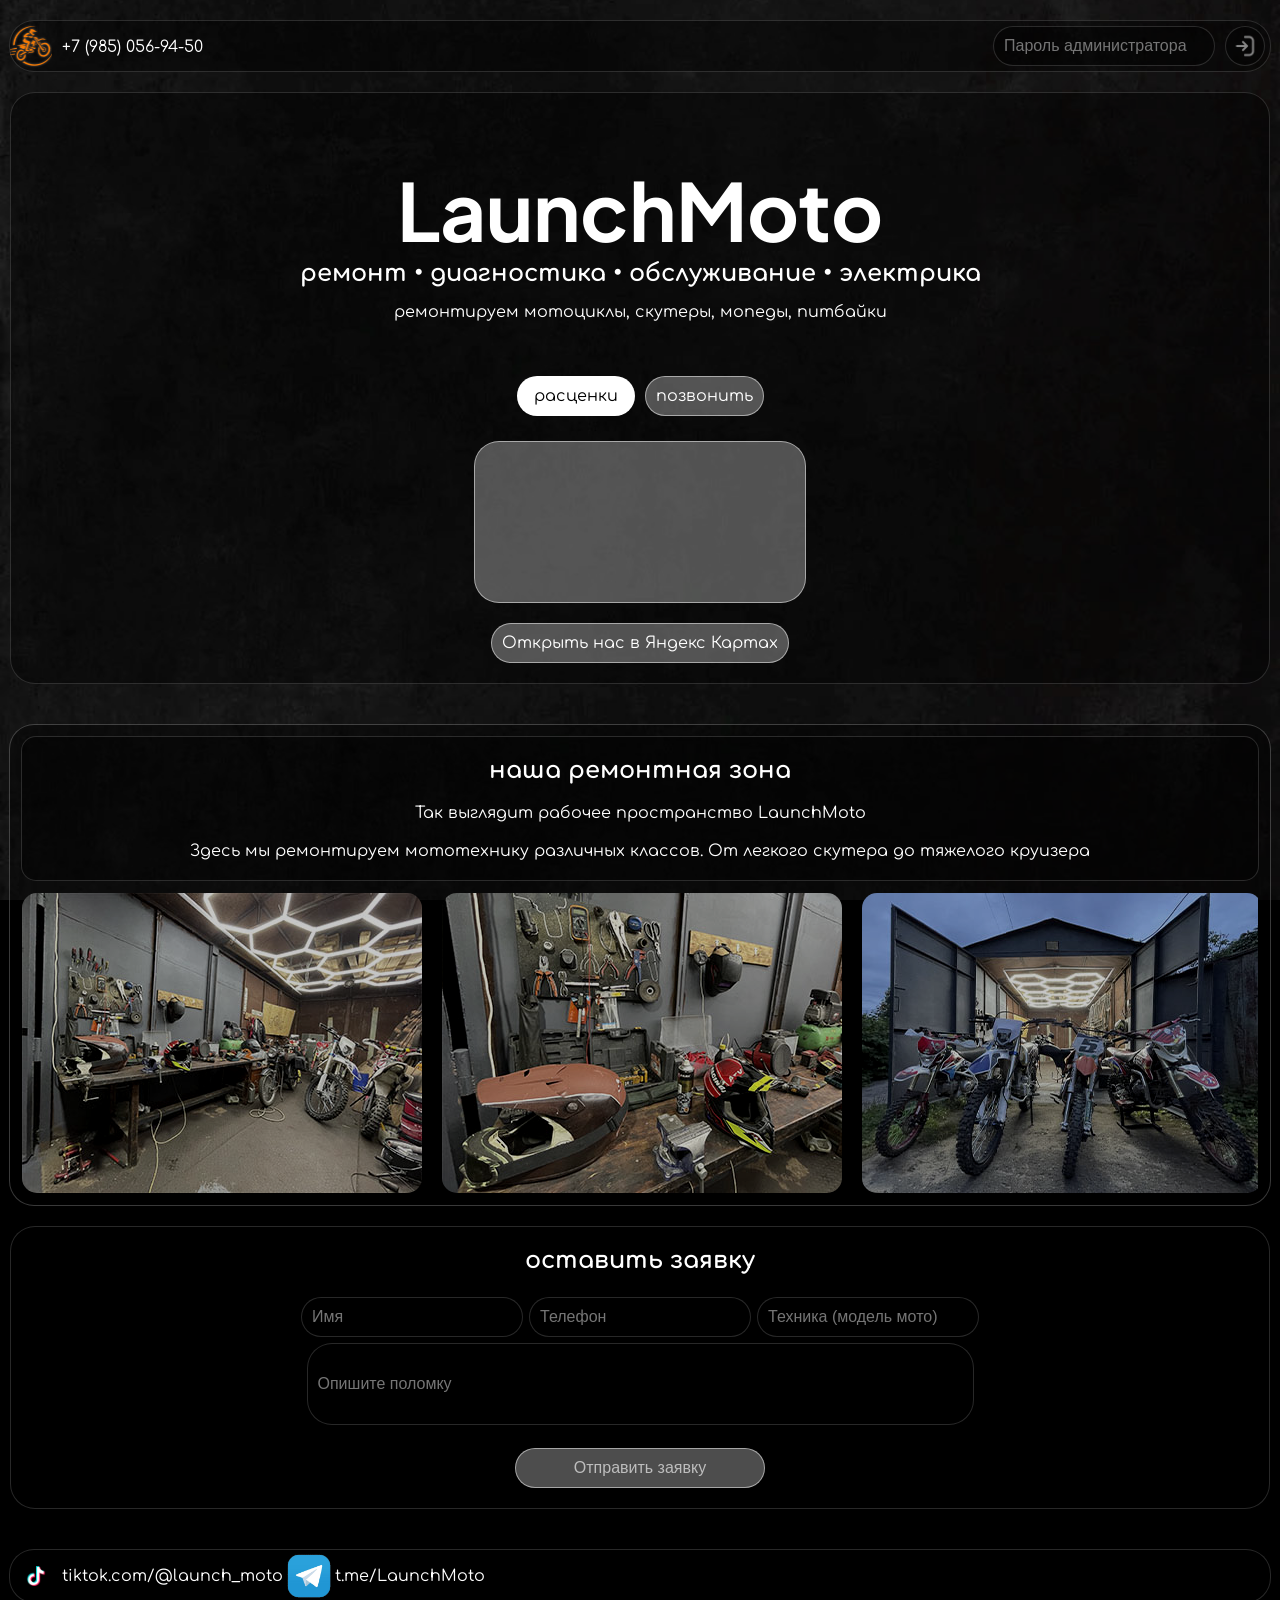
<file: index.html>
<!DOCTYPE html>
<html lang="en">
<head>
    <meta charset="UTF-8">
    <meta name="viewport" content="width=device-width, initial-scale=1.0">
    <title>Ремонт мототехники в Пушкино | LaunchMoto</title>
    <meta name="description" content="LaunchMoto. Ремонт мотоциклов, квадроциклов и мопедов в Пушкино. Диагностика, обслуживание, ремонт двигателя и электрики.">
    <link rel="stylesheet" href="visual.css">
    <script src='script.js' defer></script>
    <script src='bg-lock.js' defer></script>
    <link rel="apple-touch-icon" href="img/applelogo.png">
    <link rel="icon" type="image/png" href="img/favicon.png">
    <link rel="shortcut icon" href="img/favicon.ico">
</head>
<body>
    <div id="pageLoader">
        <div class="pageLoaderLogo"></div>
        <div class="pageLoaderBar"><div class="pageLoaderBarFill"></div></div>
    </div>
    <div class="baseR">
        <div class="background"></div>
        <div class="interface">
        <div class="top"  >
            <div class="lmlogo"></div>
            <div class="info"><a class="tel2" href="tel:+79850569450"><p>+7 (985) 056-94-50</p></a></div>
            <div class="loginDiv"><input type="password" class="adminPass" id="adminPass" placeholder="Пароль администратора">
            <button id="loginBtn" class="loginBtn"></button></div>
        </div>
        <div class="baseinf">
            <div class="baseinf1">
        <h2 class="firm">LaunchMoto</h2>
        <h2 class="slog">ремонт • диагностика • обслуживание • электрика</h2>
        <p class="baseP">ремонтируем мотоциклы, скутеры, мопеды, питбайки</p>
        <div class="but" style="margin-top: 50px;">
            <div class="but_info" onclick="window.location.href='Rastsenky.html'">расценки</div>
            <div class="but_tel"><a href="tel:+79850569450">позвонить</a></div>
            
    </div>
        <iframe src="https://yandex.ru/map-widget/v1/?z=12&ol=biz&oid=54997309558"  frameborder="0" class="yandexmap" ></iframe>
            <!-- Кнопка перехода на Яндекс Карты: замените ССЫЛКА_НА_ЯНДЕКС_КАРТЫ на свою ссылку -->
            <a class="but_tel" href="https://yandex.ru/maps/10748/pushkino/?from=mapframe&ll=37.816368%2C56.002316&mode=poi&poi%5Buri%5D=ymapsbm1%3A%2F%2Forg%3Foid%3D54997309558&source=mapframe&utm_source=mapframe&z=12" target="_blank" rel="noopener" style="margin: 0 5px 20px;">Открыть нас в Яндекс Картах</a>
    </div>
    </div>
    <div class="imagediv">
        <div class="baseinf" style="border-radius: 15px; margin: 11px;">
            <h2 class="slog" style="margin: 20px; ">наша ремонтная зона</h2>
            <p>Так выглядит рабочее пространство LaunchMoto</p>
            <p>Здесь мы ремонтируем мототехнику различных классов. От легкого скутера до тяжелого круизера</p>
        </div>
        <div class="image"><img src="img/i7.jpg" alt=""><img src="img/i6.jpg" alt=""><img src="img/i8.jpg" alt=""><img src="img/i2.jpg" alt=""><img src="img/i1.jpeg" alt=""><img src="img/i3.jpeg" alt=""><img src="img/i5.jpg" alt=""></div></div>
    <div class="crm" id="leadFormPublic">
        <div class="baseinf" >
            <h2 class="slog" style="margin: 20px;">оставить заявку</h2>
            <div class="slogDiv" style="display: flex;">
            <input type="text" id="leadName" placeholder="Имя">
            <input type="text" id="leadPhone" placeholder="Телефон">
            <input type="text" id="leadTech" placeholder="Техника (модель мото)">
            </div>
            <input type="text" class="inp"  id="leadWork" placeholder="Опишите поломку">
            
            <div class="adddiv"><button id="leadSendBtn" class="addBtn">Отправить заявку</button></div>
        </div>
    </div>

    <div class="top" style="margin-top: 20px;">
        <div class="tt"></div><a href="https://www.tiktok.com/@launch_moto">tiktok.com/@launch_moto</a>
        <div class="tg"></div><a href="https://t.me/LaunchMoto">t.me/LaunchMoto</a>
    </div>
</div>
</div>
</body>
</html>
</file>
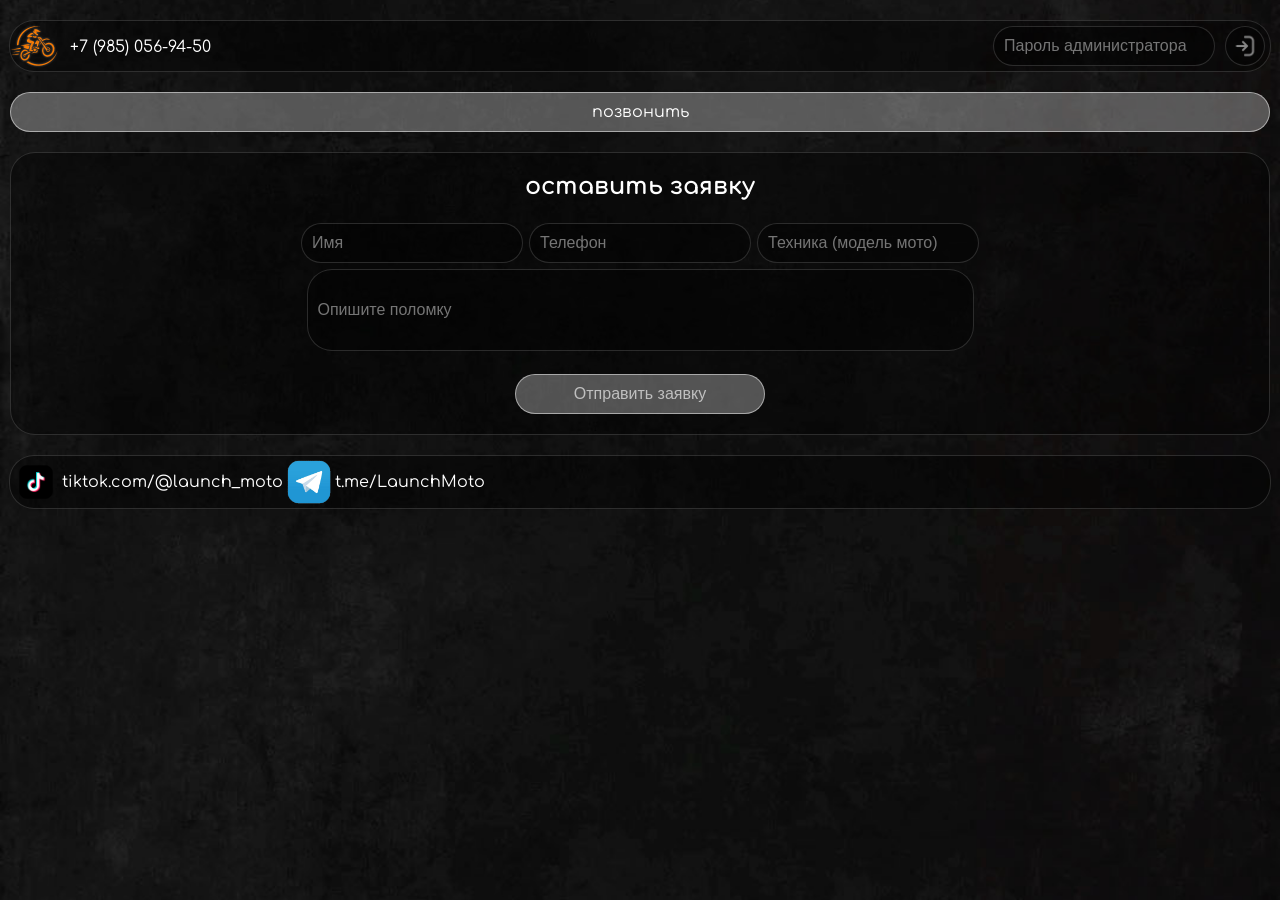
<file: application.html>
<!DOCTYPE html>
<html lang="en">
<head>
    <meta charset="UTF-8">
    <meta name="viewport" content="width=device-width, initial-scale=1.0">
    <title>Ремонт питбайков, мотоциклов и квадроциклов в Пушкино | LaunchMoto</title>
    <meta name="description" content="LaunchMoto. Ремонт питбайков, мотоциклов, квадроциклов и мопедов в Пушкино. Диагностика, обслуживание, ремонт двигателя и электрики.">
    <link rel="stylesheet" href="visual.css">
    <script src='script.js' defer></script>
    <script src='bg-lock.js' defer></script>
    <link rel="apple-touch-icon" href="img/applelogo.png">
    <link rel="icon" type="image/png" href="img/favicon.png">
    <link rel="shortcut icon" href="img/favicon.ico">
</head>
<body>
    <div class="baseR">
        <div class="background"></div>
        <div class="interface">
        <div class="top">
            <a href="index.html" aria-label="LaunchMoto — на главную"><div class="lmlogo"></div></a>
            <div class="info"><a class="tel2" href="tel:+79850569450"><p>+7 (985) 056-94-50</p></a></div>
            <div class="loginDiv"><input type="password" class="adminPass" id="adminPass" placeholder="Пароль администратора">
            <button id="loginBtn" class="loginBtn"></button></div>
        </div>
        <a class="but_tel but_tel_wide" href="tel:+79850569450">позвонить</a>
        <div class="crm" id="leadFormPublic">
        <div class="baseinf" >
            <h2 class="slog" style="margin: 20px;">оставить заявку</h2>
            <div class="slogDiv" style="display: flex;">
            <input type="text" id="leadName" placeholder="Имя">
            <input type="text" id="leadPhone" placeholder="Телефон">
            <input type="text" id="leadTech" placeholder="Техника (модель мото)">
            </div>
            <input type="text" class="inp"  id="leadWork" placeholder="Опишите поломку">
            
            <div class="adddiv"><button id="leadSendBtn" class="addBtn">Отправить заявку</button></div>
        </div>
    </div>
        
            

     

    <div class="top" >
        <div class="tt"></div><a href="https://www.tiktok.com/@launch_moto">tiktok.com/@launch_moto</a>
        <div class="tg"></div><a href="https://t.me/LaunchMoto">t.me/LaunchMoto</a>
    </div>

</div>
</div>
</body>
</html>
</file>
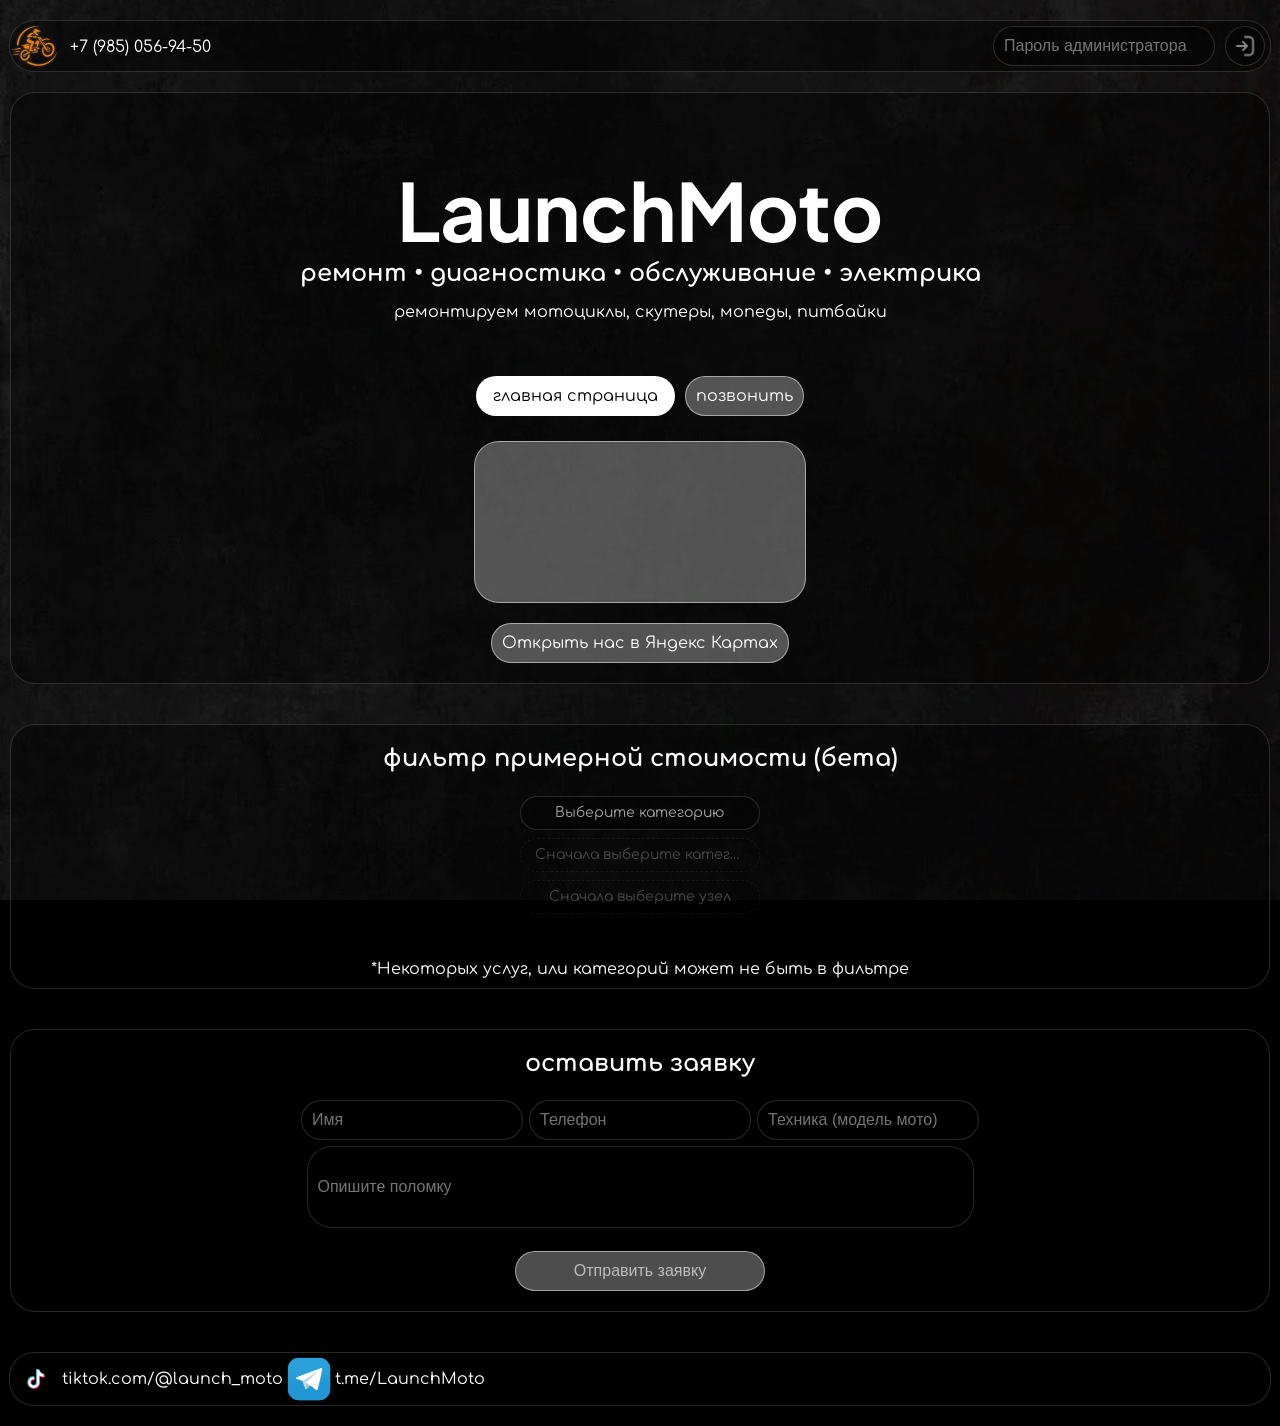
<file: Rastsenky.html>
<!DOCTYPE html>
<html lang="en">
<head>
    <meta charset="UTF-8">
    <meta name="viewport" content="width=device-width, initial-scale=1.0">
    <title>Ремонт мотоциклов и квадроциклов в Пушкино | LaunchMoto</title>
    <link rel="stylesheet" href="visual.css">
    <script src='script.js' defer></script>
    <script src='bg-lock.js' defer></script>
    <link rel="apple-touch-icon" href="img/applelogo.png">
    <link rel="icon" type="image/png" href="img/favicon.png">
    <link rel="shortcut icon" href="img/favicon.ico">
</head>
<body>
    <div id="pageLoader">
        <div class="pageLoaderLogo"></div>
        <div class="pageLoaderBar"><div class="pageLoaderBarFill"></div></div>
    </div>

    <div class="baseR">
        <div class="background"></div>
        <div class="interface">
        <div class="top">
            <a href="index.html" aria-label="LaunchMoto — на главную"><div class="lmlogo"></div></a>
            <div class="info"><a class="tel2" href="tel:+79850569450"><p>+7 (985) 056-94-50</p></a></div>
            <div class="loginDiv"><input type="password" class="adminPass" id="adminPass" placeholder="Пароль администратора">
            <button id="loginBtn" class="loginBtn"></button></div>
        </div>
        <div class="baseinf">
            <div class="baseinf1">
        <h2 class="firm">LaunchMoto</h2>
        <h2 class="slog">ремонт • диагностика • обслуживание • электрика</h2>
        <p class="baseP">ремонтируем мотоциклы, скутеры, мопеды, питбайки</p>
        <div class="but" style="margin-top: 50px;">
            <div class="but_info" onclick="window.location.href='index.html'">главная страница</div>
            <div class="but_tel"><a href="tel:+79850569450">позвонить</a></div>
            
    </div>
    
    <iframe src="https://yandex.ru/map-widget/v1/?z=12&ol=biz&oid=54997309558"  frameborder="0" class="yandexmap" ></iframe>
        <!-- Кнопка перехода на Яндекс Карты: замените ССЫЛКА_НА_ЯНДЕКС_КАРТЫ на свою ссылку -->
        <a class="but_tel" href="https://yandex.ru/maps/10748/pushkino/?from=mapframe&ll=37.816368%2C56.002316&mode=poi&poi%5Buri%5D=ymapsbm1%3A%2F%2Forg%3Foid%3D54997309558&source=mapframe&utm_source=mapframe&z=12" target="_blank" rel="noopener" style="margin: 0 5px 20px;">Открыть нас в Яндекс Картах</a>
    </div>
    </div>
    <div id="adminLogin" class="admin-login">
  
</div>
<div class="addTable" id="filterAdminRow" style="display:none;">
    <div class="addTableIn">
  <input type="text" id="filterAdminCategory" list="filterCategoryList" placeholder="Категория (новая или существующая)">
  <datalist id="filterCategoryList"></datalist>
  <input type="text" id="filterAdminNode" list="filterNodeList" placeholder="Узел (новый или существующий)">
  <datalist id="filterNodeList"></datalist>
  </div>
    <div class="addTableIn">
  <input type="text" id="filterAdminName" placeholder="Название услуги">
  <input type="text" id="filterAdminPrice" placeholder="Базовая цена">
  <input type="text" id="filterAdminTime" placeholder="Время (напр. 30 минут)">
  </div>
  <button id="filterAdminAddBtn" class="addBtn">Добавить услугу в фильтр</button>
</div>
<div id="filterAdminServiceList" class="clientsList"></div>



    <div class="baseinf" id="filterCalc">
        <h2 class="slog" style="margin: 20px;">фильтр примерной стоимости (бета)</h2>
        <div class="select"><p id="categoryLabel">Выберите категорию</p><select id="categorySelect"><option value="">Выберите категорию</option></select></div>
        <div class="select select-disabled"><p id="nodeLabel">Сначала выберите категорию</p><select id="nodeSelect" disabled><option value="">Сначала выберите категорию</option></select></div>
        <div class="select select-disabled"><p id="issueLabel">Сначала выберите узел</p><select id="issueSelect" disabled><option value="">Сначала выберите узел</option></select></div>
        <p id="filterResult"></p>
        <p id="filterResult1"></p>
        <p style="margin: 10px;">*Некоторых услуг, или категорий может не быть в фильтре</p>
    </div>

    <div class="crm" id="leadFormPublic">
        <div class="baseinf" >
            <h2 class="slog" style="margin: 20px;">оставить заявку</h2>
            <div class="slogDiv" style="display: flex;">
            <input type="text" id="leadName" placeholder="Имя">
            <input type="text" id="leadPhone" placeholder="Телефон">
            <input type="text" id="leadTech" placeholder="Техника (модель мото)">
            </div>
            <input type="text" class="inp"  id="leadWork" placeholder="Опишите поломку">
            
            <div class="adddiv"><button id="leadSendBtn" class="addBtn">Отправить заявку</button></div>
        </div>
    </div>

    <div class="crm" id="leadsPanel" style="display:none;">
        <div class="baseinf" >
            <h2 class="slog" style="margin: 20px;">новые заявки</h2>
            <div id="leadsList" class="clientsList"></div>
        </div>
    </div>

    <div class="crm" id="crmPanel" style="display:none;">
  <div class="baseinf">

 
  <input type="text" id="name" placeholder="Имя">
  <input type="text" id="phone" placeholder="Телефон">
  <input type="text" id="model" placeholder="Модель мото">
  <input type="date" id="date" style="width: 198px;" placeholder="Dead line">
  <input type="text" id="work" placeholder="Какие работы">
  <input type="number" id="sum" placeholder="Сумма">
  <input type="text" id="comment" placeholder="Комментарий">
  <div class="adddiv"><button id="addBtn" class="addBtn">Добавить</button></div>
  
  <div class="sidiv"><input type="text" id="searchInput" class="si" placeholder="Поиск по имени или телефону"></div>
  
  <div id="clientsList" class="clientsList"></div>
  </div>
</div>
<div class="tableWrap" id="filterTableWrap" style="display:none;">
    <table class="price" id="filterPriceTable">
    <!-- строки и колонки таблицы полностью строятся из filterData через JS -->
    </table>
</div>
<div class="top" style="margin-top: 20px;">
        <div class="tt"></div><a href="https://www.tiktok.com/@launch_moto">tiktok.com/@launch_moto</a>
        <div class="tg"></div><a href="https://t.me/LaunchMoto">t.me/LaunchMoto</a>
    </div>
</div>
</div>
</body>
</html>
</file>
<file: visual.css>
/* ==========================================================
   ЧАСТЬ 1. ОСНОВНЫЕ СТИЛИ
   Шрифты, html/body, типографика и каркас страницы.
   ========================================================== */

/* ==========================================================
   ШРИФТЫ И БАЗОВЫЕ СТИЛИ
   ========================================================== */

@font-face {
    font-family: comfortaa;
    src: url(Comfortaa-VariableFont_wght.ttf);
    
}

@font-face {
    font-family: plusJakartaSans;
    src: url(PlusJakartaSans.ttf);
}

html{
    scroll-behavior: smooth;
    padding: 0px;
    /* Фон теперь рисует только .background (см. ниже) — по схеме "fixed-слой на весь экран".
       Старые строки сохранены (background-attachment: fixed на мобильных даёт рывки):
    background-image: url('img/fon6.JPG');
    background-repeat: no-repeat;
    background-attachment: fixed;
    background-size: cover;
    background-position: center center;
    */
}

h1, h2, a, p{
    color: white;
    font-family: Comfortaa;
    text-decoration: none;
    margin-bottom: 0px;
    padding-bottom: 0px;
}

body{
    box-sizing: border-box;
    padding: 0px;
    margin: 0px;
    /* Старый фон body (перенесён на .background):
    background-image: url('img/fon6.JPG');
    background-repeat: no-repeat;
    background-attachment: fixed;
    background-size: cover;
    background-position: center center;
    */
    background-color:#000;
}

/* ==========================================================
   ОСНОВНЫЕ БЛОКИ СТРАНИЦ (главная / расценки)
   ========================================================== */

.base {
    background-image: url('img/fona.JPG');
    background-repeat: no-repeat;
    background-attachment: fixed;
    background-size: cover;
    background-position: center center;
    border-radius: 31px;
    display: flex;
    align-items: center;
    flex-direction: column;
    justify-content: center;
    padding: 10px;
    backdrop-filter: blur(15px);
    -webkit-backdrop-filter: blur(15px);
}

.baseR {
    background-repeat: no-repeat;
    background-attachment: fixed;
    background-size: cover;
    background-position: center center;
    border-radius: 31px;
    display: flex;
    align-items: center;
    flex-direction: column;
    justify-content: center;
    padding: 10px;
}

.interface{
    border-radius: 31px;
    display: flex;
    align-items: center;
    flex-direction: column;
    justify-content: center;
    padding: 10px;
    width: 100%;
    z-index:1;
}

/* Фиксированный фон. Схема как у «живых» лендингов: слой position:fixed,
   растянутый по краям экрана (inset:0), а сама картинка — внутри него отдельным
   слоем (::before). Без 100vh и 110% (они пересчитываются, когда на телефоне
   сворачивается адресная строка) и без background-attachment: fixed. */
.background{
    position: fixed;
    /* Размер слоя НЕ привязан к низу экрана (bottom/inset:0 даёт пересчёт при сворачивании
       адресной строки, и background-size: cover масштабирует картинку). Вместо этого —
       фиксированная высота "большого" окна браузера (lvh = адресная строка свёрнута):
       она не меняется, поэтому картинка не масштабируется и не сбегает, а при показе
       панели просто немного обрезается снизу. */
    top: 0;
    left: 0;
    right: 0;
    height: 100vh;   /* запасной вариант для старых браузеров */
    height: 100lvh;
    /* на телефонах высоту дополнительно фиксирует bg-lock.js */
    will-change: transform;
    overflow: hidden;
    z-index:0;
    /* Старые строки (сохранены):
    width: 110%;
    height: 100vh;
    background-image: url('img/fon6.jpg');
    background-repeat: no-repeat;
    background-attachment: fixed;
    background-size: cover;
    background-position: center center;
    */
}

.background::before{
    content: '';
    position: absolute;
    /* Высоту картинки задаёт bg-lock.js один раз с запасом (переменная --bg-img-h):
       картинка выше видимого окна, а слой .background её обрезает. Когда адресная
       строка сворачивается и окно растёт, картинка не масштабируется, а просто
       открывается заранее подготовленная нижняя часть. Без JS — по высоте слоя (100%). */
    top: 0;
    left: 0;
    right: 0;
    height: var(--bg-img-h, 100%);
    /* было: inset: 0; */
    /* файл фона: img/fon6.jpg (регистр важен на хостингах) */
    background-image: url('img/fon6.jpg');
    background-repeat: no-repeat;
    background-size: cover;
    background-position: center center;
}

.firm{
    margin-bottom: 0px;
    padding-bottom: 0px;
    height: auto;
    font-size: clamp(2rem, 8vw, 5rem);
    font-family: plusJakartaSans;
}

.slog{
    margin-top: 0px;
    padding-top: 0px;
    text-align: center;
}

.adres{
    margin: 4vh;
}

.base h1, p{
    color: white;
    text-align: center;
    max-width: 50vw;
}

.base h1{
    font-size: 45pt;
}

/* ==========================================================
   ЧАСТЬ 2. БЛОКИ, КНОПКИ И АКТИВНЫЕ ЭЛЕМЕНТЫ
   Верхняя панель, контентные блоки, логин, кнопки, поля выбора,
   CRM-формы и списки, таблица расценок.
   ========================================================== */

/* ==========================================================
   ВЕРХНЯЯ ПАНЕЛЬ (лого, телефон, форма входа)
   ========================================================== */

.top{
    min-height: 30px;
    width: 100%;
    margin-left: 5px;
    margin-right: 5px;
    background-color: rgba(0, 0, 0, 0.4);
    border-radius: 25px;
    border: rgba(98, 98, 98, 0.409) 1px solid;
    display: flex;
    align-items: center;
    margin-top: 0;
    padding: 0;
    
}

.info{
    height: 30px;
    margin-top: 0px;
    padding-top: 0px;
}

.info p{
    margin: 0;
    padding: 0;
}

.tel2 p{
    margin: auto;
    text-align: center;
    justify-content: center;
    display: flex;
    height: 50px;
    margin-top: 7px;
    margin-left: 10px;
    white-space: nowrap;
}

/* --- Контентные блоки (из «ОСНОВНЫЕ БЛОКИ СТРАНИЦ») --- */

.baseinf, .addTable{
    background-color: rgba(0, 0, 0, 0.4);
    border-radius: 25px;
    border: rgba(98, 98, 98, 0.409) 1px solid;
    display: flex;
    height: auto;
    width: 100%;
    align-items: center;
    flex-direction: column;
    justify-content: center;
    margin: 20px 0px 20px 0;
    box-sizing: border-box;
}

.baseinf1{
    max-width: 85%;
    align-items: center;
    flex-direction: column;
    justify-content: center;
    display: flex;
}

/* Текстовый блок внутри блока с картинками (index.html): тот же общий стиль .baseinf,
   но не на всю ширину + отступы под рамку .imagediv; тексту снимаем max-width: 50vw */
.imagediv .baseinf{
    width: auto;
    margin: 10px 10px 0 10px;
}

.imagediv .baseinf p{
    max-width: none;
    margin: 0 20px 20px 20px;
}

/* ==========================================================
   ФОРМА ЛОГИНА АДМИНИСТРАТОРА
   ========================================================== */

.loginDiv{
    width: 100%;
    display: flex;
    justify-content: right;
    margin-top: 0px;
}

.adminPass{
    background-color: rgba(0, 0, 0, 0.4);
    border-radius: 25px;
    border: rgba(98, 98, 98, 0.409) 1px solid;
    padding-left: 10px;
    padding-right: 10px;
    color: #ffffff96;
    font-size: 16px;
    margin: 5px;
}

.loginBtn{
    background-image: url('img/login.png');
    background-color: rgba(0, 0, 0, 0.4);
    border-radius: 25px;
    border: rgba(98, 98, 98, 0.409) 1px solid;
    height: 40px;
    width: 40px;
    background-size: 80%;
    margin: 5px;
    background-position: center center;
    transition: transform 0.3s ease;
}

/* ==========================================================
   КНОПКИ (общие: расценки/позвонить/добавить/вход)
   ========================================================== */

.but{
    display: flex;
    align-items: center;
    justify-content: center;
}

.but_tel, .but_info{
    border: rgba(255, 255, 255, 0.495) 1px solid;
    padding: 10px 10px;
    border-radius: 25px;
    background-color: rgba(255, 255, 255, 30%);
    margin: 5px 5px 5px 5px;
    font-size: 12pt;
    transition: transform 0.3s ease;
}

/* Кнопка «позвонить» на всю ширину блока заявки (application.html) */

.but_tel_wide{
    display: block;
    width: 100%;
    box-sizing: border-box;
    text-align: center;
    margin: 20px 0 0 0;
}

.but_info{
    display: flex;
    font-family: comfortaa;
    background-color: rgba(255, 255, 255, 100%);
    padding: 10px 16px;
}

.but_info a{
    color: #000;
}

.addBtn{
    border: rgba(255, 255, 255, 0.495) 1px solid;
    padding: 10px 10px;
    border-radius: 25px;
    background-color: rgba(255, 255, 255, 30%);
    margin-top: 30px;
    font-size: 12pt;
    transition: transform 0.3s ease;
    width: 250px;
    color: #ffffffa1;
    margin: 20px;

}

/* Наведение/нажатие — общее для всех кнопок сразу */

.but_tel:hover, .but_info:hover, .addBtn:hover, .loginBtn:hover{
    transform: scale(0.95);
}

.but_info:active, .but_tel:active, .addBtn:hover, .loginBtn:hover{
    transform: scale(0.90);
}

/* ⚠ обрати внимание: в строке выше для .addBtn и .loginBtn стоит :hover,
   а не :active (скорее всего опечатка) — из-за этого правило выше
   конфликтует именно для этих двух кнопок, и в итоге всегда сработает
   scale(0.90), а scale(0.95) для них фактически не увидишь. Если это
   не специально — скажи, поправлю на :active. */

/* Поля выбора фильтра: настоящий <select> невидим и лежит поверх подписи,
   поэтому клик открывает нативный список, а подпись <p> можно менять из JS.
   Состояния: .select-disabled — недоступно, .select-filled — значение выбрано. */

.select{
    position: relative;
    width: 240px;
    height: 34px;
    box-sizing: border-box;
    margin: 4px 0;
    border: rgba(98, 98, 98, 0.409) 1px solid;
    border-radius: 25px;
    background-color: rgba(0, 0, 0, 0.4);
    transition: opacity 0.2s ease, background-color 0.2s ease, border-color 0.2s ease;
}

.select p{
    position: absolute;
    inset: 0;
    margin: 0;
    padding: 0 14px;
    max-width: none;
    line-height: 32px;
    font-size: 14px;
    text-align: center;
    white-space: nowrap;
    overflow: hidden;
    text-overflow: ellipsis;
    pointer-events: none;
    color: #ffffffa1;
}

.select select{
    position: absolute;
    inset: 0;
    width: 100%;
    height: 100%;
    margin: 0;
    opacity: 0;
    cursor: pointer;
}

.select:not(.select-disabled):hover{
    background-color: rgba(255, 255, 255, 0.25);
}

.select-filled{
    border-color: rgba(255, 255, 255, 0.495);
}

.select-filled p{
    color: #ffffff;
}

.select-disabled{
    opacity: 0.4;
    border-style: dashed;
    background-color: rgba(0, 0, 0, 0.2);
}

.select-disabled select{
    cursor: not-allowed;
}

/* ==========================================================
   CRM-ФОРМА (добавление и список клиентов, заявки)
   ========================================================== */

.crm input, .addTableIn input, .si{
    background-color: rgba(0, 0, 0, 0.4);
    border-radius: 25px;
    border: rgba(98, 98, 98, 0.409) 1px solid;
    padding: 10px;
    color: #ffffff96;
    font-size: 16px;
    margin-top: 30px;
    margin: 3px;
}

input:hover{
    background-color: rgba(255, 255, 255, 0.25);
}

.adddiv{
    justify-content: center;
    display: flex;
    width: 100%;
}

.sidiv{
    display: flex;
    justify-content: center;
}

.si{
    width: 350px;
    text-align: center;

    backdrop-filter: blur(15px);
    -webkit-backdrop-filter: blur(20px);
}

.clientsList{
    display: flex;
    flex-wrap: wrap;
    justify-content: center; /* карточки по центру, а не прижатыми к левому краю */
    width: 100%;
    box-sizing: border-box;
}

.crm{
    width: 100%;
}

.clientsList div{
    
    background-color: rgba(0, 0, 0, 0.4);
    border-radius: 25px;
    border: rgba(98, 98, 98, 0.409) 1px solid;
    margin: 30px;
    text-align: center;
    align-items: center;
    padding: 10px;

}

/* Карточки клиентов/заявок/услуг — одинаковой ширины на всех экранах.
   Тексту внутри снимаем max-width: 50vw (из .base h1, p) — иначе он прижимается влево. */
.client-card{
    width: min(340px, calc(100% - 20px));
    box-sizing: border-box;
}

.client-card p{
    max-width: none;
}

/* Кнопка внизу карточки: карточки в одном ряду одной высоты, кнопка прижата к нижней границе */
.client-card{
    display: flex;
    flex-direction: column;
    align-items: center;
}

/* Отступ между текстом и кнопкой (минимальный, если карточка выше за счёт соседней) */
.client-card p:last-of-type{
    margin-bottom: 30px;
}

.client-card .addBtn{
    margin-top: auto;
    margin-bottom: 10px;
}

.addTableIn{
    display: flex;
    justify-content: center;
    margin-top: 15px;
}

.inp{
    width: 645px;
    height: 60px;
}

/* ==========================================================
   ТАБЛИЦА РАСЦЕНОК (динамическая, только для админа)
   Столбцы = категории техники (столько, сколько есть в filterData).
   Строки идут последовательными блоками по узлам: сначала заголовок
   узла на всю ширину, затем строки услуг этого узла.
   ========================================================== */

table{
    border: rgba(255, 255, 255, 0.225) 1px solid;
    border-radius: 25px;
    background-color: rgba(0, 0, 0, 0.398);
    width: 100%;
    backdrop-filter: blur(15px);
    -webkit-backdrop-filter: blur(20px);
    
}

.price{
    box-sizing: border-box;
}

.price p{
    padding-bottom: 50px;
}

tr p{
    max-width: 250px;
}

.disabled{
    cursor: default;
}

.price input{
    background-color: transparent;
    border: none;
    color: white;
    font-family: Comfortaa;
    font-size: inherit;
    text-align: center;
    width: 100%;
    box-sizing: border-box;
    padding-bottom: 50px;
    margin: 0;
}

td:hover,
td:focus{
    background-color: rgba(255, 255, 255, 0.1);
    outline: none;
    border-radius: 25px;
}

/* Обёртка с горизонтальной прокруткой — колонок-категорий может стать много */

.tableWrap{
    width: 100%;
    overflow-x: auto;
}

/* Заголовок узла (мотор, электрика и т.д.) — отдельная строка на всю ширину таблицы */

.node-header th{
    text-align: left;
    background-color: rgba(255, 255, 255, 0.08);
}

.node-header p{
    max-width: none;
    font-weight: bold;
    padding: 6px 10px;
    margin: 0;
}

.price th p{
    white-space: nowrap;
}

/* ==========================================================
   ЧАСТЬ 3. КАРТИНКИ, ЛОГОТИПЫ И ВИЗУАЛ
   Экран загрузки, логотипы и иконки, карта, галерея.
   ========================================================== */

/* ==========================================================
   ЭКРАН ЗАГРУЗКИ
   Перекрывает страницу, пока браузер не догрузит все ресурсы
   (картинки, шрифты) — чтобы сайт не "собирался" на глазах у
   пользователя кусками, а появлялся уже полностью готовым.
   ========================================================== */

#pageLoader{
    position: fixed;
    inset: 0;
    background-color: #0b0b0b;
    display: flex;
    align-items: center;
    justify-content: center;
    flex-direction: column;
    gap: 26px;
    z-index: 9999;
    transition: opacity 0.4s ease;
}

#pageLoader.pageLoader-hidden{
    opacity: 0;
    pointer-events: none;
}

.pageLoaderLogo{
    background-image: url("img/лого.png");
    background-size: cover;
    background-position: center center;
    height: 80px;
    width: 80px;
    animation: pageLoaderPulse 1.2s ease-in-out infinite;
}

@keyframes pageLoaderPulse{
    0%, 100%{ transform: scale(1); opacity: 0.6; }
    50%{ transform: scale(1.15); opacity: 1; }
}

/* Полоса загрузки в духе macOS: трек + короткий светлый сегмент,
   который бесконечно скользит слева направо (неопределённый прогресс) */

.pageLoaderBar{
    position: relative;
    width: 220px;
    height: 5px;
    border-radius: 3px;
    background-color: rgba(255, 255, 255, 0.15);
    overflow: hidden;
}

.pageLoaderBarFill{
    position: absolute;
    top: 0;
    left: -40%;
    height: 100%;
    width: 40%;
    border-radius: 3px;
    background-color: #ffffff;
    animation: pageLoaderBarSlide 1.3s ease-in-out infinite;
}

@keyframes pageLoaderBarSlide{
    0%{ left: -40%; }
    100%{ left: 100%; }
}

/* --- Логотип и иконки соцсетей (из «ВЕРХНЯЯ ПАНЕЛЬ») --- */

.lmlogo{
    background-image: url("img/лого.png");
    background-size: cover;
    background-position: center center;
    height: 50px;
    width: 50px;
    display: flex;
}

.tt{
    background-image: url("img/tt.webp");
    background-size: cover;
    background-position: center center;
    height: 50px;
    width: 50px;
    display: flex;
    margin: 1px;
}

.tg{
    background-image: url("img/tg.png");
    background-size: cover;
    background-position: center center;
    height: 50px;
    width: 50px;
    display: flex;
    margin: 1px;
}

/* --- Яндекс-карта (из «ВЕРХНЯЯ ПАНЕЛЬ») --- */

.yandexmap{
    width: 310px;
    height: 140px;
    border: rgba(255, 255, 255, 0.495) 1px solid;
    padding: 10px 10px;
    border-radius: 25px;
    background-color: rgba(255, 255, 255, 30%);
    margin-top: 30px;
    font-size: 12pt;
    color: #ffffffa1;
    margin: 20px;
    text-align: center;
    display: flex;
    align-items: center;
    flex-direction: column;
    transition:  0.2s ease-in-out;
}

.yandexmap p{
    margin: 0;
    text-align: center;
}

/* --- Картинка внутри кнопки (из «КНОПКИ») --- */

button img{
    width: 15px;
}

/* ==========================================================
   ГАЛЕРЕЯ ИЗОБРАЖЕНИЙ (главная страница)
   ========================================================== */

.imagediv{
    border: rgba(255, 255, 255, 0.225) 1px solid;
    border-radius: 25px;
    background-color: rgba(0, 0, 0, 0.398);
    width: 100%;
    overflow: hidden;
    margin-top: 20px;
    
}

.image{
    display: flex;
    height: 300px;
    margin: 12px;
    gap: 20px;
    overflow-x: auto;
    scroll-behavior: smooth;
    will-change: scroll-position;
    contain: layout style;
}

.image img{
    border-radius: 0.7vw;
    flex-shrink: 0;
    border-radius: 15px;
    filter: brightness(0.75) contrast(1.1) saturate(0.8);
}

/* ==========================================================
   ЧАСТЬ 4. АДАПТИВ
   Идёт последним: медиа-запросы должны переопределять правила выше.
   ========================================================== */

/* ==========================================================
   АДАПТИВ (мобильные экраны)
   ========================================================== */

@media (max-width: 1000px){
    .image{
        height: 250px;
    }
    .slogDiv{
        flex-direction: column;

    }
    .inp{
        width: auto;
    }
}

@media (min-width:700px){
    .yandexmap:hover{
    width: 600px;
    height: 300px;
}
}

@media (max-width: 768px){
    .but{
        flex-direction: column;
    }
    .top{
        flex-direction: column;
    }
    .loginDiv{
        justify-content: center;
    }
    .si{
        width: auto;
    }
    .addBtn{
        width: auto;
        min-width: 40px;
    }
    .addTableIn{
        flex-direction: column;
    }
    /* карточки клиентов на телефоне: уже на равных отступах (ширину задаёт .client-card) */
    .clientsList div{
        margin: 10px;
    }
    .image{
        height: 200px;
    }
    .baseP{
        display: none;
    }
    .yandexmap{
        width: 300px;
        flex-direction: column;
    }

}

@media (min-width: 2200px){
    
}
</file>
